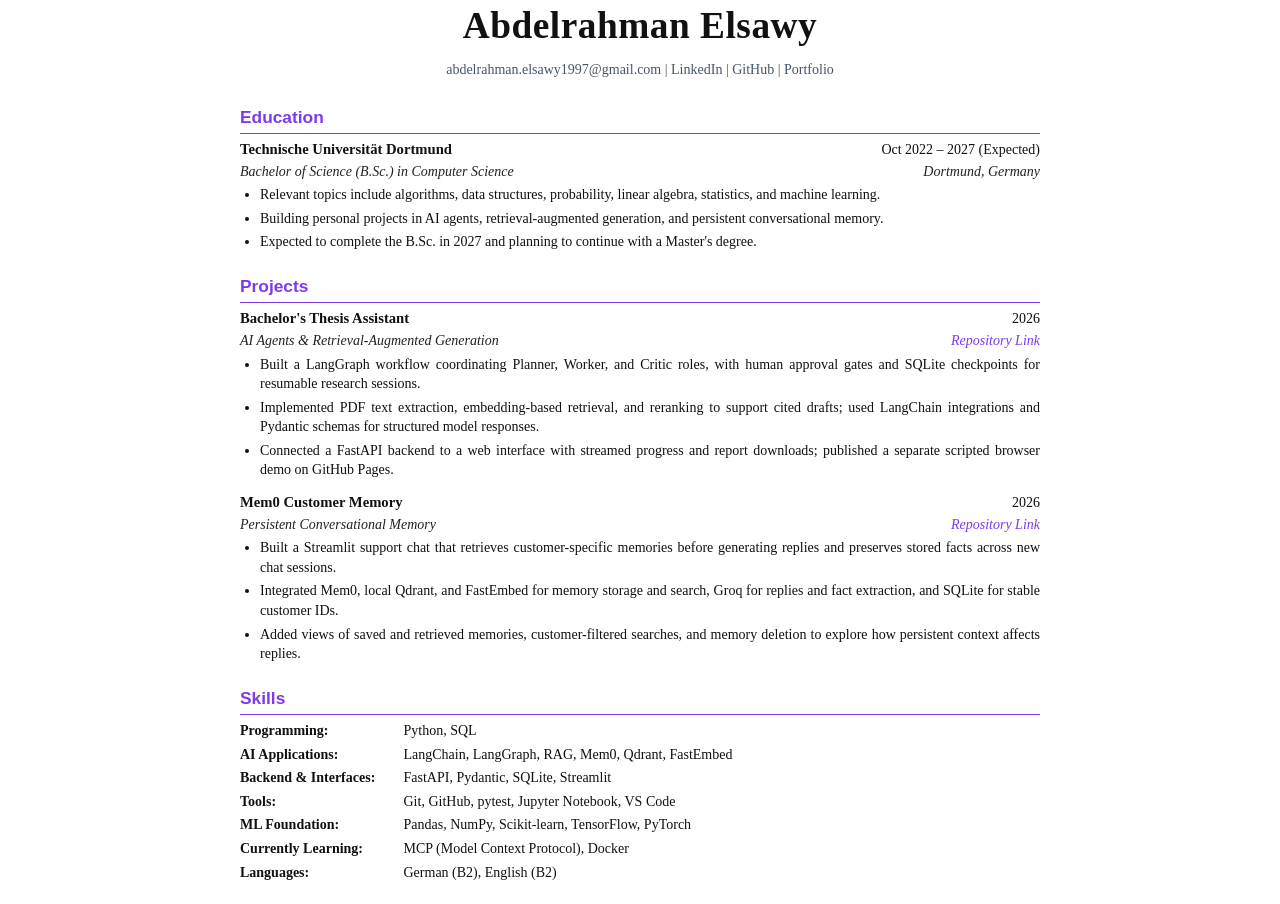
<file: resume.html>
<!DOCTYPE html>
<html lang="en">
<head>
    <meta charset="UTF-8">
    <meta name="viewport" content="width=device-width, initial-scale=1.0">
    <title>Abdelrahman Elsawy - Resume</title>
    <style>
        @page {
            size: A4;
            margin: 20mm 20mm 20mm 20mm;
        }
        
        body {
            font-family: 'Times New Roman', Times, Georgia, serif;
            color: #111111;
            line-height: 1.4;
            margin: 0;
            padding: 0;
            font-size: 11pt;
            background-color: #ffffff;
        }

        a {
            color: rgb(124, 58, 237);
            text-decoration: none;
        }

        a:hover {
            text-decoration: underline;
        }

        .container {
            max-width: 800px;
            margin: 0 auto;
            padding: 0 10px;
        }

        /* Header section */
        header {
            text-align: center;
            margin-bottom: 25px;
        }

        h1 {
            font-size: 28pt;
            font-weight: bold;
            margin: 0 0 8px 0;
            letter-spacing: 0.5px;
        }

        .contact-info {
            font-size: 10.5pt;
            color: #475569;
            margin: 0;
        }

        .contact-info a {
            color: #475569;
            text-decoration: none;
            transition: color 0.15s ease;
        }

        .contact-info a:hover {
            color: rgb(124, 58, 237);
            text-decoration: underline;
        }

        /* Section Headings */
        section {
            margin-bottom: 22px;
        }

        h2 {
            font-size: 13pt;
            color: rgb(124, 58, 237); /* Accent Purple */
            font-weight: bold;
            margin: 0 0 5px 0;
            padding-bottom: 4px;
            border-bottom: 1px solid rgb(124, 58, 237);
            font-family: -apple-system, BlinkMacSystemFont, "Segoe UI", Roboto, Helvetica, Arial, sans-serif;
            text-transform: capitalize;
        }

        /* CV Item list layout */
        .cv-item {
            margin-bottom: 12px;
        }

        .cv-item-header {
            display: flex;
            justify-content: space-between;
            align-items: baseline;
            font-weight: bold;
            font-size: 11pt;
            margin-bottom: 2px;
        }

        .cv-item-sub {
            display: flex;
            justify-content: space-between;
            align-items: baseline;
            font-style: italic;
            color: #222222;
            font-size: 10.5pt;
            margin-bottom: 4px;
        }

        .cv-item-title {
            font-weight: bold;
        }

        .cv-item-date, .cv-item-location {
            font-weight: normal;
            font-size: 10.5pt;
            text-align: right;
        }

        /* Lists */
        ul {
            margin: 0 0 0 20px;
            padding: 0;
            list-style-type: disc;
        }

        li {
            margin-bottom: 4px;
            font-size: 10.5pt;
            text-align: justify;
        }

        /* Skills layout */
        .skills-list {
            margin-top: 6px;
            font-size: 10.5pt;
        }

        .skills-list p {
            margin: 4px 0;
        }

        .skills-list strong {
            font-size: 10.5pt;
            color: #111111;
            display: inline-block;
            width: 160px;
        }

        .cv-item { break-inside: avoid; }
        /* Print optimization */
        @media print {
            body {
                background-color: transparent;
                -webkit-print-color-adjust: exact;
                print-color-adjust: exact;
            }
            .container {
                width: 100%;
                padding: 0;
            }
        }
    </style>
</head>
<body>
    <div class="container">
        
        <!-- Header -->
        <header>
            <h1>Abdelrahman Elsawy</h1>
            <p class="contact-info">
                <a href="mailto:abdelrahman.elsawy1997@gmail.com">abdelrahman.elsawy1997@gmail.com</a> | 
                <a href="https://www.linkedin.com/in/abdelrahman-elsawy-053952407/" target="_blank" rel="noopener noreferrer">LinkedIn</a> |
                <a href="https://github.com/AbdelrahmanElsawy404" target="_blank" rel="noopener noreferrer">GitHub</a> |
                <a href="https://abdelrahman-portfolio-bla.pages.dev/" target="_blank" rel="noopener noreferrer">Portfolio</a>
            </p>
        </header>

<!-- Education -->
        <section>
            <h2>Education</h2>
            <div class="cv-item">
                <div class="cv-item-header">
                    <span class="cv-item-title">Technische Universität Dortmund</span>
                    <span class="cv-item-date">Oct 2022 &ndash; 2027 (Expected)</span>
                </div>
                <div class="cv-item-sub">
                    <span>Bachelor of Science (B.Sc.) in Computer Science</span>
                    <span class="cv-item-location">Dortmund, Germany</span>
                </div>
                <ul>
                    <li>Relevant topics include algorithms, data structures, probability, linear algebra, statistics, and machine learning.</li>
                    <li>Building personal projects in AI agents, retrieval-augmented generation, and persistent conversational memory.</li>
                    <li>Expected to complete the B.Sc. in 2027 and planning to continue with a Master's degree.</li>
                </ul>
            </div>
        </section>

        <section>
            <h2>Projects</h2>
            <div class="cv-item">
                <div class="cv-item-header"><span>Bachelor's Thesis Assistant</span><span class="cv-item-date">2026</span></div>
                <div class="cv-item-sub"><span>AI Agents &amp; Retrieval-Augmented Generation</span><span class="cv-item-location"><a href="https://github.com/AbdelrahmanElsawy404/Bachelors-Thesis-Assistant">Repository Link</a></span></div>
                <ul>
                    <li>Built a LangGraph workflow coordinating Planner, Worker, and Critic roles, with human approval gates and SQLite checkpoints for resumable research sessions.</li>
                    <li>Implemented PDF text extraction, embedding-based retrieval, and reranking to support cited drafts; used LangChain integrations and Pydantic schemas for structured model responses.</li>
                    <li>Connected a FastAPI backend to a web interface with streamed progress and report downloads; published a separate scripted browser demo on GitHub Pages.</li>
                </ul>
            </div>
            <div class="cv-item">
                <div class="cv-item-header"><span>Mem0 Customer Memory</span><span class="cv-item-date">2026</span></div>
                <div class="cv-item-sub"><span>Persistent Conversational Memory</span><span class="cv-item-location"><a href="https://github.com/AbdelrahmanElsawy404/mem0-customer-memory">Repository Link</a></span></div>
                <ul>
                    <li>Built a Streamlit support chat that retrieves customer-specific memories before generating replies and preserves stored facts across new chat sessions.</li>
                    <li>Integrated Mem0, local Qdrant, and FastEmbed for memory storage and search, Groq for replies and fact extraction, and SQLite for stable customer IDs.</li>
                    <li>Added views of saved and retrieved memories, customer-filtered searches, and memory deletion to explore how persistent context affects replies.</li>
                </ul>
            </div>
        </section>

        <!-- Skills -->
        <section>
            <h2>Skills</h2>
            <div class="skills-list">
                <p><strong>Programming:</strong> Python, SQL</p>
                <p><strong>AI Applications:</strong> LangChain, LangGraph, RAG, Mem0, Qdrant, FastEmbed</p>
                <p><strong>Backend &amp; Interfaces:</strong> FastAPI, Pydantic, SQLite, Streamlit</p>
                <p><strong>Tools:</strong> Git, GitHub, pytest, Jupyter Notebook, VS Code</p>
                <p><strong>ML Foundation:</strong> Pandas, NumPy, Scikit-learn, TensorFlow, PyTorch</p>
                <p><strong>Currently Learning:</strong> MCP (Model Context Protocol), Docker</p>
                <p><strong>Languages:</strong> German (B2), English (B2)</p>
            </div>
        </section>

    </div>
</body>
</html>
</file>
